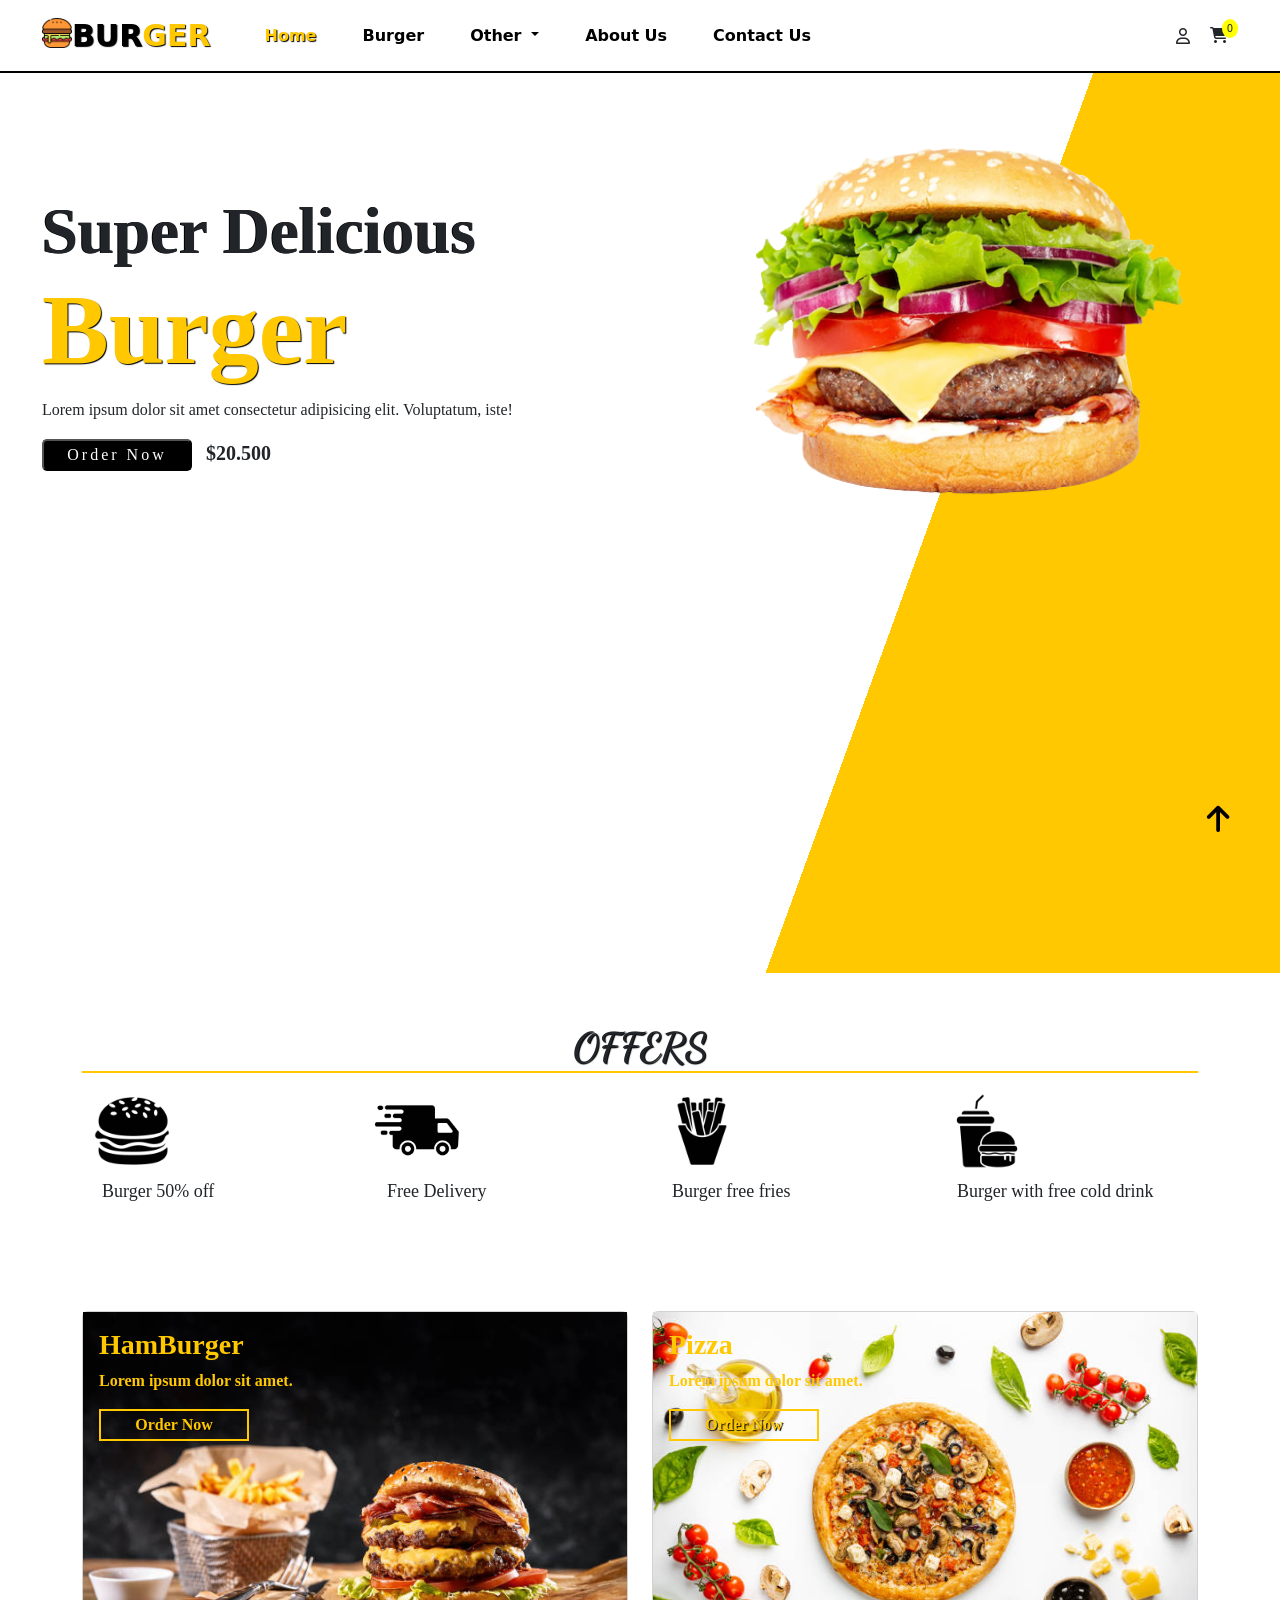
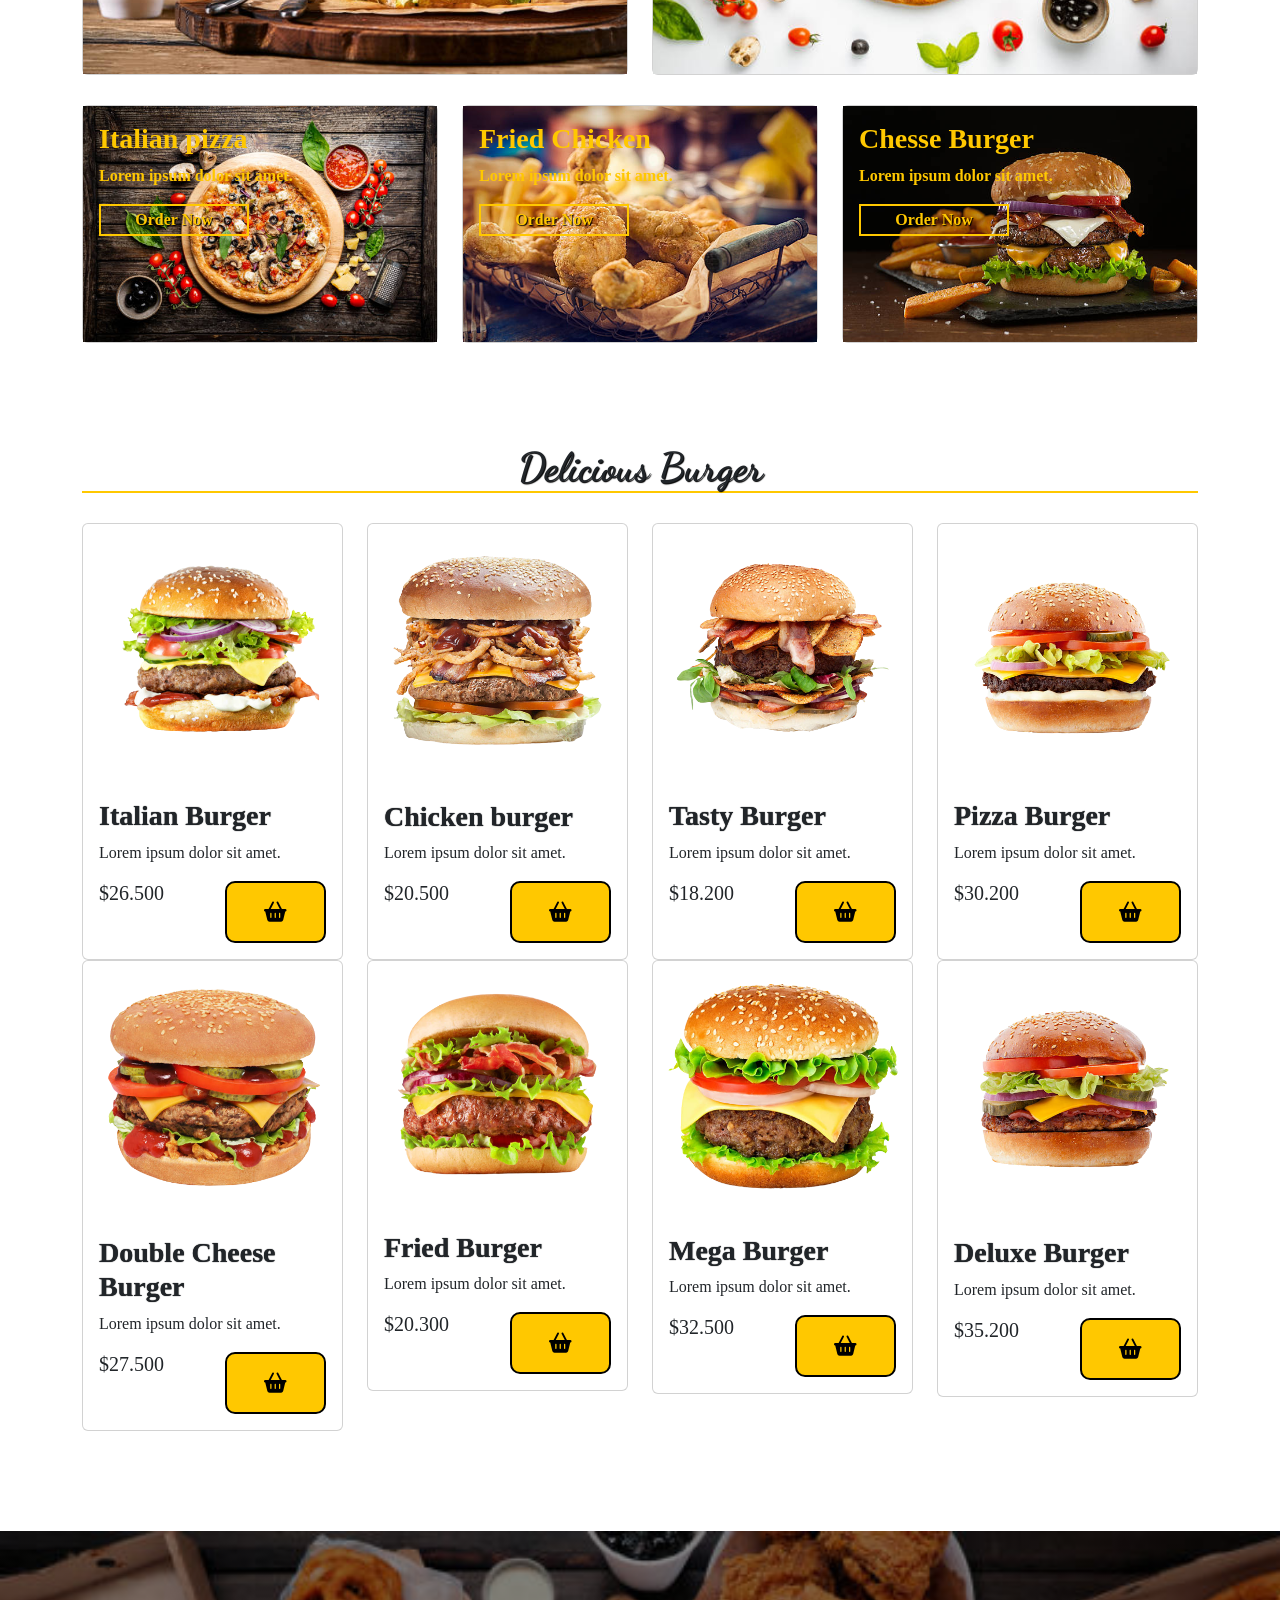
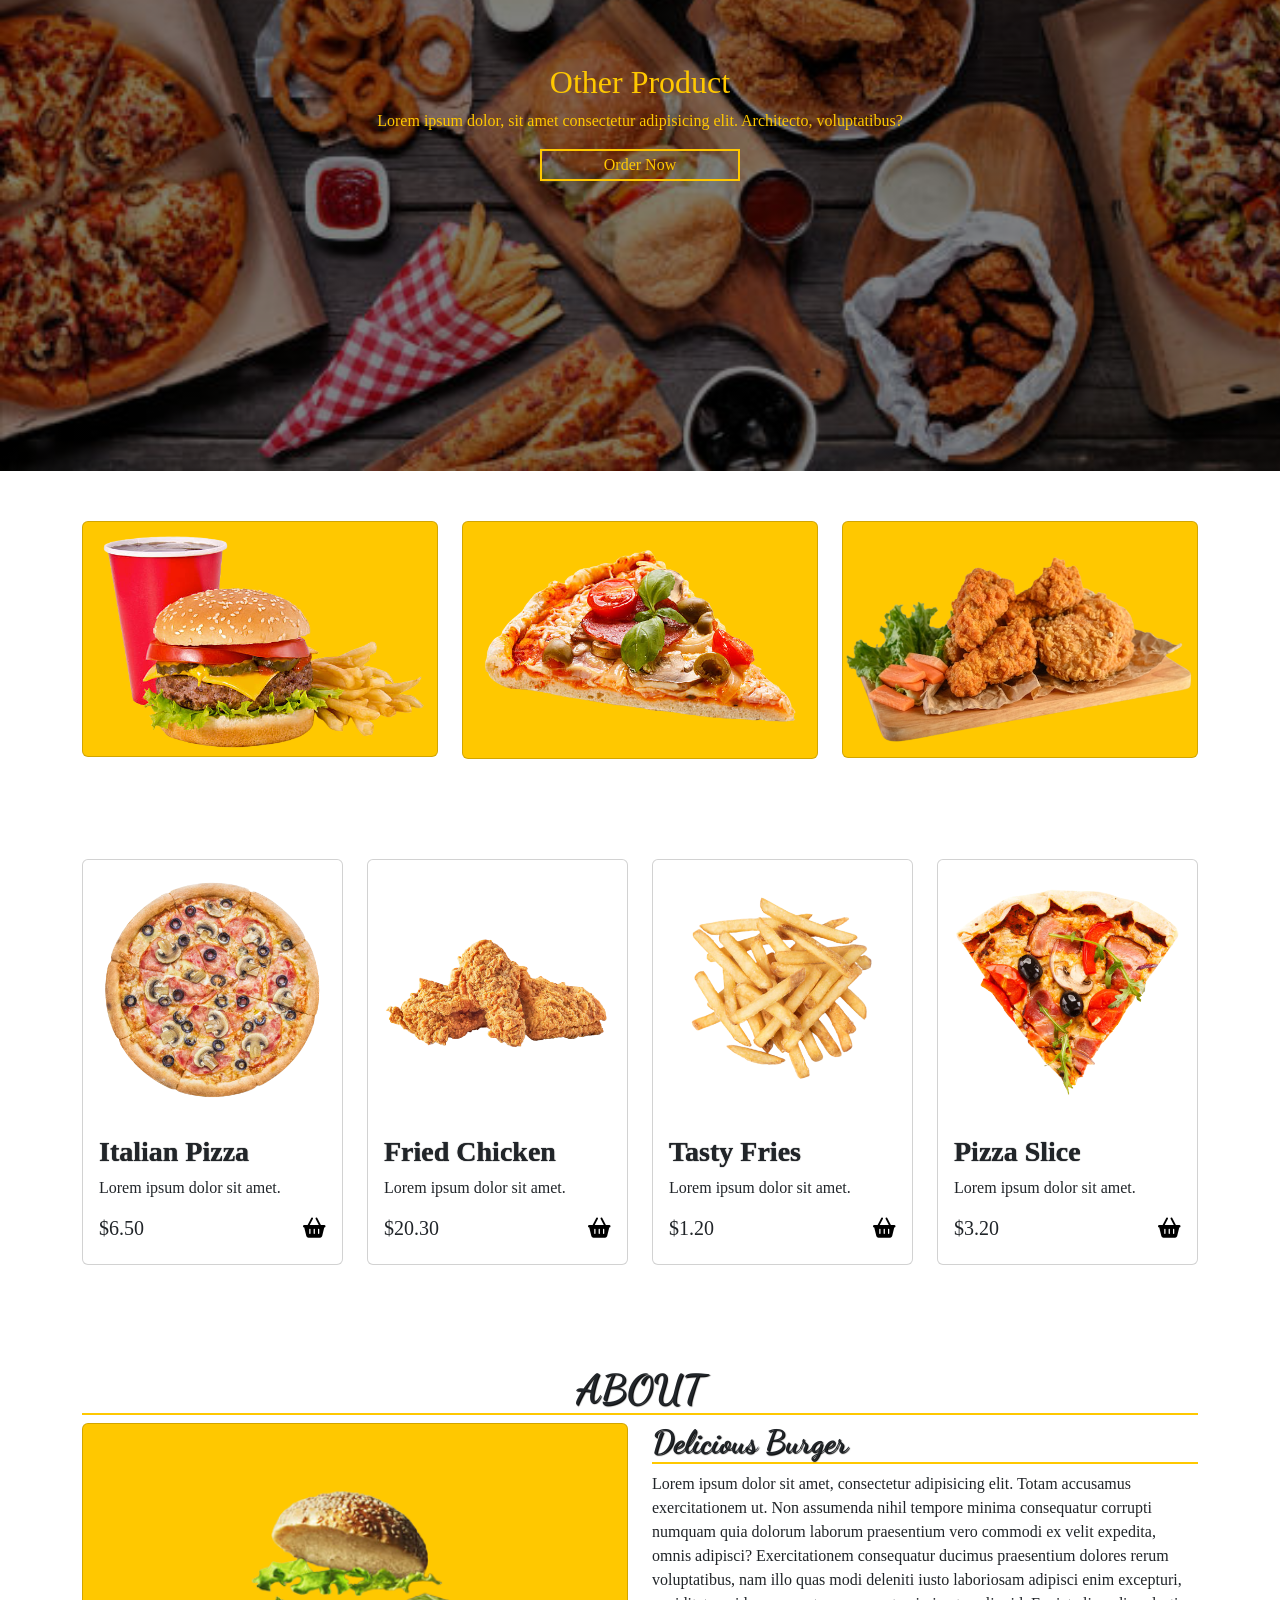
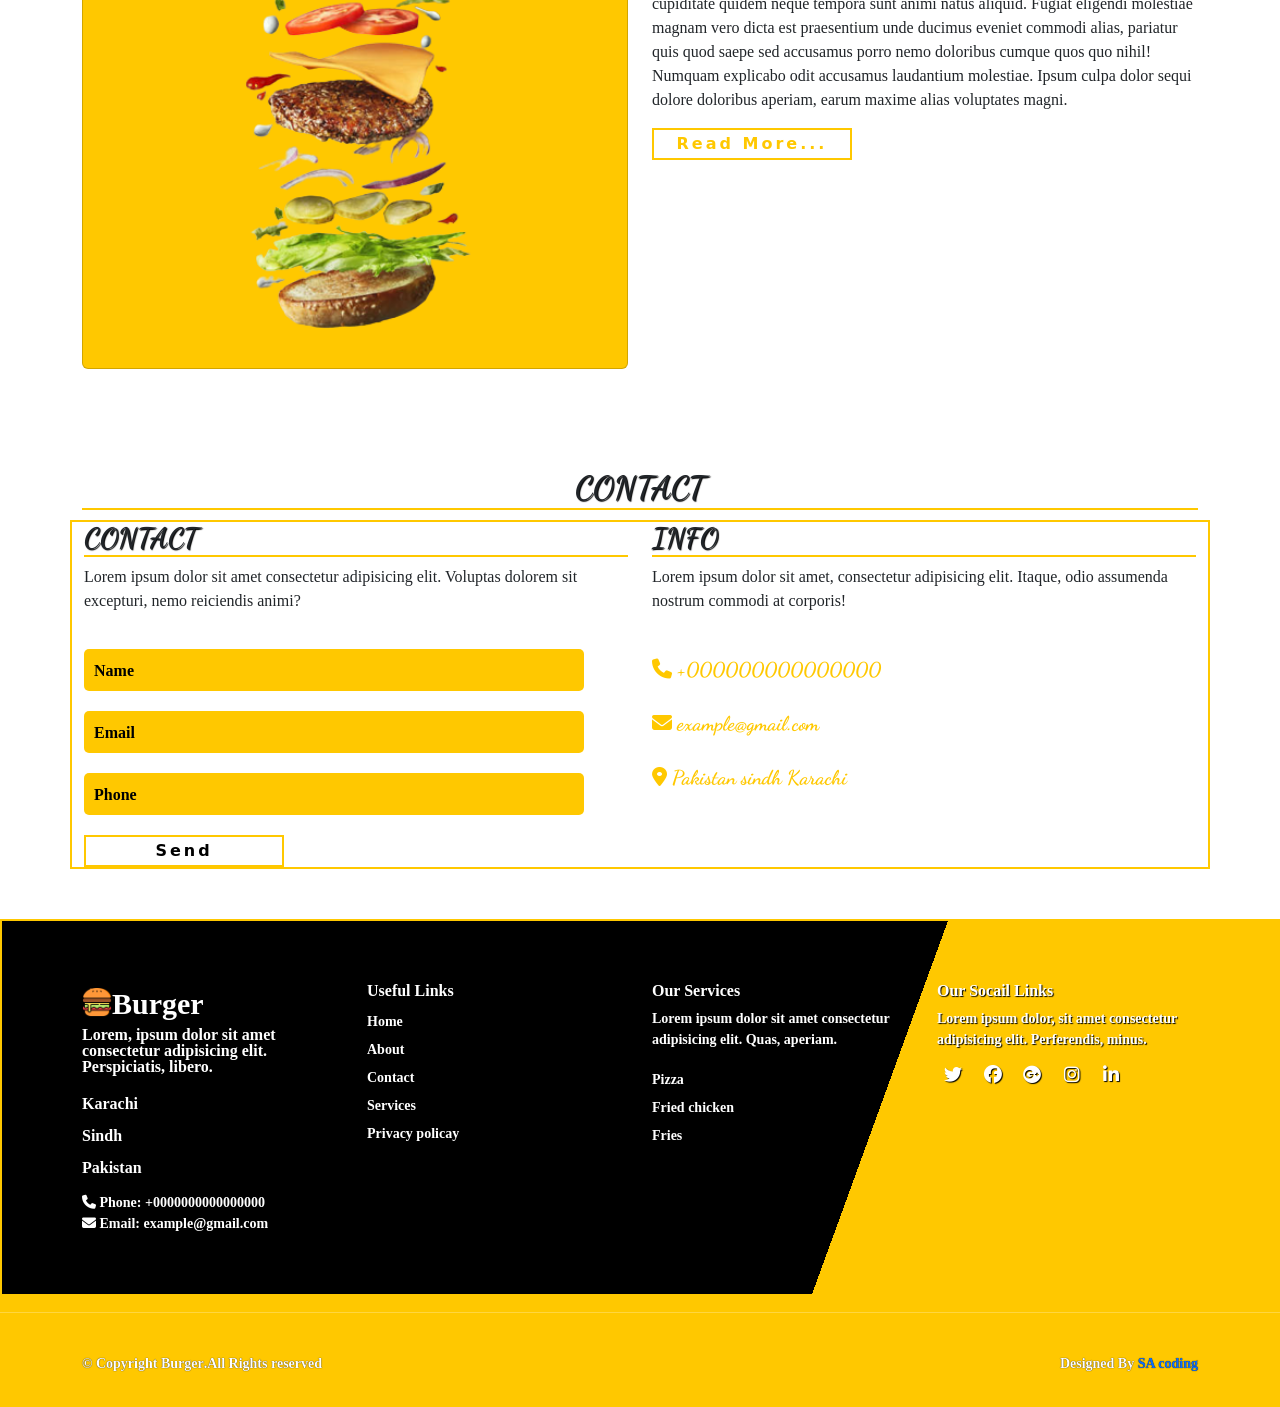
<file: index.html>
<!DOCTYPE html>
<html lang="en">
<head>
  <meta charset="UTF-8">
  <meta http-equiv="X-UA-Compatible" content="IE=edge">
  <meta name="viewport" content="width=device-width, initial-scale=1.0">
  <title>Burger</title>
  <link rel="shortcut icon" type="image" href="./images/logo.png">
  <link rel="stylesheet" href="style.css">
  <link rel="stylesheet" href="https://cdnjs.cloudflare.com/ajax/libs/font-awesome/6.2.0/css/all.min.css">
  <!-- bootstrap links -->
  <link href="https://cdn.jsdelivr.net/npm/bootstrap@5.0.2/dist/css/bootstrap.min.css" rel="stylesheet" integrity="sha384-EVSTQN3/azprG1Anm3QDgpJLIm9Nao0Yz1ztcQTwFspd3yD65VohhpuuCOmLASjC" crossorigin="anonymous">
  <!-- bootstrap links -->
  <!-- fonts links -->
  <link rel="preconnect" href="https://fonts.googleapis.com">
  <link rel="preconnect" href="https://fonts.gstatic.com" crossorigin>
  <link href="https://fonts.googleapis.com/css2?family=Dancing+Script:wght@600&display=swap" rel="stylesheet">
  <!-- fonts links -->
</head>
<body>
  <!-- home section -->
  <nav class="navbar navbar-expand-lg" id="navbar">
    <div class="container-fluid">
      <a class="navbar-brand" href="index.html" id="logo"><img src="./images/logo.png" alt="" width="30px">BUR<span>GER</span></a>
      <button class="navbar-toggler" type="button" data-bs-toggle="collapse" data-bs-target="#navbarSupportedContent" aria-controls="navbarSupportedContent" aria-expanded="false" aria-label="Toggle navigation">
        <span><i class="fa-solid fa-bars"></i></span>
      </button>
      <div class="collapse navbar-collapse" id="navbarSupportedContent">
        <ul class="navbar-nav me-auto mb-2 mb-lg-0">
          <li class="nav-item">
            <a class="nav-link active" aria-current="page" href="#" id="first-child">Home</a>
          </li>
          <li class="nav-item">
            <a class="nav-link" href="index.html#burger">Burger</a>
          </li>
          <li class="nav-item dropdown">
            <a class="nav-link dropdown-toggle" href="#" id="navbarDropdown" role="button" data-bs-toggle="dropdown" aria-expanded="false">
              Other
            </a>
            <ul class="dropdown-menu" aria-labelledby="navbarDropdown" style="background-color: #ffc800;">
              <li><a class="dropdown-item" href="index.html#top-icons">Pizza</a></li>
              <li><a class="dropdown-item" href="index.html#top-icons">Fries</a></li>
              <li><a class="dropdown-item" href="index.html#top-icons">Fried Chicken</a></li>
            </ul>
          </li>
          <li class="nav-item">
            <a class="nav-link" href="index.html#about">About Us</a>
          </li>
          <li class="nav-item">
            <a class="nav-link" href="index.html#contact">Contact Us</a>
          </li>
        </ul>
        
        <form class="d-flex">
          <div class="icons">
            <i class="fa-regular fa-user"></i>
            <div class="carrito">
              <i class="fa-solid fa-cart-shopping"></i>
              <span class="contar-pro">0</span>
            </div>
          </div>
        </form>
      </div>
    </div>
    <table class="table list-cart ocultar">
      <thead>
        <tr>
          <th scope="col">#</th>
          <th scope="col">Imagen</th>
          <th scope="col">Nombre</th>
          <th scope="col">Precio</th>
        </tr>
      </thead>
      <tbody>
        <!-- aqui va la info del producto-->
      </tbody>
      <tfoot>
        <tr>
          <td colspan="4" class="text-center">
            <a href="cart.html" class="btn-cart btn btn-primary">Ver Carrito</a>
          </td>
        </tr>
      </tfoot>
    </table>
  </nav>
  <div id="Home" class="home-section">
    <!-- home content -->
    <section class="home">
      <div class="content">
        <h1>Super Delicious
          <br> <span>Burger</span>
        </h1>
        <p>Lorem ipsum dolor sit amet consectetur adipisicing elit. Voluptatum, iste!</p>
        <div id="btn"><button>Order Now</button> <span>$20.500</span></div>
      </div>
      <div class="img">
        <img src="./images/burger.png" alt="">
      </div>
    </section>
    <!-- home content -->
  </div>
  <!-- home section -->

  <!-- top icons -->
  <div class="container" id="top-icons">
    <h1>OFFERS</h1>
    <div class="row">
      <div class="col-md-3 py-3 py-md-0">
        <i><img src="./images/offer1.png" alt=""></i>
        <h3>Burger 50% off</h3>
      </div>
      <div class="col-md-3 py-3 py-md-0">
        <i><img src="./images/offer2.png" alt=""></i>
        <h3>Free Delivery</h3>
      </div>
      <div class="col-md-3 py-3 py-md-0">
        <i><img src="./images/offer3.png" alt=""></i>
        <h3>Burger free fries</h3>
      </div>
      <div class="col-md-3 py-3 py-md-0">
        <i><img src="./images/offer4.png" alt=""></i>
        <h3>Burger with free cold drink</h3>
      </div>
    </div>
  </div>
  <!-- top icons -->

  <!-- cards -->
  <div class="container" id="cards">
    <div class="row">
      <div class="col-md-6 py-3 py-md-0">
        <div class="card">
          <img src="./images/cards1.png" alt="">
          <div class="card-img-overlay">
            <h3>HamBurger</h3>
            <p>Lorem ipsum dolor sit amet.</p>
            <button id="rn">Order Now</button>
          </div>
        </div>
      </div>
      <div class="col-md-6 py-3 py-md-0">
        <div class="card">
          <img src="./images/cards2.png" alt="">
          <div class="card-img-overlay">
            <h3>Pizza</h3>
            <p>Lorem ipsum dolor sit amet.</p>
            <button id="rn">Order Now</button>
          </div>
        </div>
      </div>
    </div>

    <div class="row" style="margin-top: 30px;">
      <div class="col-md-4 py-3 py-md-0">
        <div class="card">
          <img src="./images/cards3.png" alt="">
          <div class="card-img-overlay">
            <h3>Italian pizza</h3>
            <p>Lorem ipsum dolor sit amet.</p>
            <button id="rn">Order Now</button>
          </div>
        </div>
      </div>
      <div class="col-md-4 py-3 py-md-0">
        <div class="card">
          <img src="./images/cards4.png" alt="">
          <div class="card-img-overlay">
            <h3>Fried Chicken</h3>
            <p>Lorem ipsum dolor sit amet.</p>
            <button id="rn">Order Now</button>
          </div>
        </div>
      </div>
      <div class="col-md-4 py-3 py-md-0">
        <div class="card">
          <img src="./images/cards5.png" alt="">
          <div class="card-img-overlay">
            <h3>Chesse Burger</h3>
            <p>Lorem ipsum dolor sit amet.</p>
            <button id="rn">Order Now</button>
          </div>
        </div>
      </div>
    </div>
  </div>
  <!-- cards -->

  <!-- burger -->
  <div class="container" id="burger">
    <h1>Delicious Burger</h1>
    <div class="row content-pro" style="margin-top: 30px;">
      <!-- aqui van los productos-->
      <div class="col-md-3 py-3 py-md-0">
        <div class="card">
          <img src="./images/b1.png" alt="">
          <div class="card-body">
            <h3>Italian Burger</h3>
            <p>Lorem ipsum dolor sit amet.</p>
            <h5>$26.500 <span class="btn-product"><i class="fa-solid fa-basket-shopping"></i></span></h5>
          </div>
        </div>
      </div>
      <div class="col-md-3 py-3 py-md-0">
        <div class="card">
          <img src="./images/b2.png" alt="">
          <div class="card-body">
            <h3>Chicken burger</h3>
            <p>Lorem ipsum dolor sit amet.</p>
            <h5>$20.500 <span class="btn-product"><i class="fa-solid fa-basket-shopping"></i></span></h5>
          </div>
        </div>
      </div>
      <div class="col-md-3 py-3 py-md-0">
        <div class="card">
          <img src="./images/b3.png" alt="">
          <div class="card-body">
            <h3>Tasty Burger</h3>
            <p>Lorem ipsum dolor sit amet.</p>
            <h5>$18.200 <span class="btn-product"><i class="fa-solid fa-basket-shopping"></i></span></h5>
          </div>
        </div>
      </div>
      <div class="col-md-3 py-3 py-md-0">
        <div class="card">
          <img src="./images/b4.png" alt="">
          <div class="card-body">
            <h3>Pizza Burger</h3>
            <p>Lorem ipsum dolor sit amet.</p>
            <h5>$30.200 <span class="btn-product"><i class="fa-solid fa-basket-shopping"></i></span></h5>
          </div>
        </div>
      </div>
      <div class="col-md-3 py-3 py-md-0">
        <div class="card">
          <img src="./images/b5.png" alt="">
          <div class="card-body">
            <h3>Double Cheese Burger</h3>
            <p>Lorem ipsum dolor sit amet.</p>
            <h5>$27.500 <span class="btn-product"><i class="fa-solid fa-basket-shopping"></i></span></h5>
          </div>
        </div>
      </div>
      <div class="col-md-3 py-3 py-md-0">
        <div class="card">
          <img src="./images/b6.png" alt="">
          <div class="card-body">
            <h3>Fried Burger</h3>
            <p>Lorem ipsum dolor sit amet.</p>
            <h5>$20.300 <span class="btn-product"><i class="fa-solid fa-basket-shopping"></i></span></h5>
          </div>
        </div>
      </div>
      <div class="col-md-3 py-3 py-md-0">
        <div class="card">
          <img src="./images/b7.png" alt="">
          <div class="card-body">
            <h3>Mega Burger</h3>
            <p>Lorem ipsum dolor sit amet.</p>
            <h5>$32.500 <span class="btn-product"><i class="fa-solid fa-basket-shopping"></i></span></h5>
          </div>
        </div>
      </div>
      <div class="col-md-3 py-3 py-md-0">
        <div class="card">
          <img src="./images/b8.png" alt="">
          <div class="card-body">
            <h3>Deluxe Burger</h3>
            <p>Lorem ipsum dolor sit amet.</p>
            <h5>$35.200 <span class="btn-product"><i class="fa-solid fa-basket-shopping"></i></span></h5>
          </div>
        </div>
      </div>
    </div>
  </div>
  <!-- burger -->

  <!-- banner -->
  <div class="banner">
    <h3>Other Product</h3>
    <p>Lorem ipsum dolor, sit amet consectetur adipisicing elit. Architecto, voluptatibus?</p>
    <button id="btnorder">Order Now</button>
  </div>
  <!-- banner -->

  <!-- top cards -->
  <div class="container" id="topcards">
    <div class="row">
      <div class="col-md-4 py-3 py-md-0">
        <div class="card">
          <img src="./images/topcard1.png" alt="">
        </div>
      </div>
      <div class="col-md-4 py-3 py-md-0">
        <div class="card">
          <img src="./images/topcard2.png" alt="">
        </div>
      </div>
      <div class="col-md-4 py-3 py-md-0">
        <div class="card">
          <img src="./images/topcard3.png" alt="">
        </div>
      </div>
    </div>
  </div>
  <!-- top cards -->

  <!-- burger -->
  <div class="container" id="burger">
    <div class="row" style="margin-top: 30px;">
      <div class="col-md-3 py-3 py-md-0">
        <div class="card">
          <img src="./images/p1.png" alt="">
          <div class="card-body">
            <h3>Italian Pizza</h3>
            <p>Lorem ipsum dolor sit amet.</p>
            <h5>$6.50 <span><i class="fa-solid fa-basket-shopping"></i></span></h5>
          </div>
        </div>
      </div>
      <div class="col-md-3 py-3 py-md-0">
        <div class="card">
          <img src="./images/p2.png" alt="">
          <div class="card-body">
            <h3>Fried Chicken</h3>
            <p>Lorem ipsum dolor sit amet.</p>
            <h5>$20.30 <span><i class="fa-solid fa-basket-shopping"></i></span></h5>
          </div>
        </div>
      </div>
      <div class="col-md-3 py-3 py-md-0">
        <div class="card">
          <img src="./images/p3.png" alt="">
          <div class="card-body">
            <h3>Tasty Fries</h3>
            <p>Lorem ipsum dolor sit amet.</p>
            <h5>$1.20 <span><i class="fa-solid fa-basket-shopping"></i></span></h5>
          </div>
        </div>
      </div>
      <div class="col-md-3 py-3 py-md-0">
        <div class="card">
          <img src="./images/p4.png" alt="">
          <div class="card-body">
            <h3>Pizza Slice</h3>
            <p>Lorem ipsum dolor sit amet.</p>
            <h5>$3.20 <span><i class="fa-solid fa-basket-shopping"></i></span></h5>
          </div>
        </div>
      </div>
    </div>
  </div>
  <!-- burger -->

  <!-- about -->
  <div class="container" id="about">
    <h1>ABOUT</h1>
    <div class="row">
     <div class="col-md-6 py-3 py-md-0">
      <div class="card">
        <img src="./images/about.png" alt="">
      </div>
     </div>
     <div class="col-md-6 py-3 py-md-0">
      <h2>Delicious Burger</h2>
      <p>Lorem ipsum dolor sit amet, consectetur adipisicing elit. Totam accusamus exercitationem ut. Non assumenda nihil tempore minima consequatur corrupti numquam quia dolorum laborum praesentium vero commodi ex velit expedita, omnis adipisci? Exercitationem consequatur ducimus praesentium dolores rerum voluptatibus, nam illo quas modi deleniti iusto laboriosam adipisci enim excepturi, cupiditate quidem neque tempora sunt animi natus aliquid. Fugiat eligendi molestiae magnam vero dicta est praesentium unde ducimus eveniet commodi alias, pariatur quis quod saepe sed accusamus porro nemo doloribus cumque quos quo nihil! Numquam explicabo odit accusamus laudantium molestiae. Ipsum culpa dolor sequi dolore doloribus aperiam, earum maxime alias voluptates magni.</p>
      <div id="readmorebtn"><button>Read More...</button></div>
     </div>
    </div>
  </div>
  <!-- about -->

  <!-- contact -->
  <div class="container">
    <h2 id="h2">CONTACT</h2>
  </div>
    <div class="container" id="contact">
    <div class="row">
      <div class="col-md-6 py-3 py-md-0">
         <h3>CONTACT</h3>
         <p>Lorem ipsum dolor sit amet consectetur adipisicing elit. Voluptas dolorem sit excepturi, nemo reiciendis animi?</p>
         <input type="text" placeholder="Name"><br>
         <input type="email" placeholder="Email"><br>
         <input type="number" placeholder="Phone"><br>
         <button id="btnmessage">Send</button>
      </div>
      <div class="col-md-6 py-3 py-md-0">
        <h3>INFO</h3>
        <p>Lorem ipsum dolor sit amet, consectetur adipisicing elit. Itaque, odio assumenda nostrum commodi at corporis!</p>
        <i class="fas fa-phone"> <span>+000000000000000</span></i><br>
        <i class="fa-solid fa-envelope"> <span>example@gmail.com</span></i><br>
        <i class="fa-solid fa-location-dot"> <span>Pakistan sindh Karachi</span></i><br>
      </div>
    </div>
  </div>
  <!-- contact -->

  <!-- footer -->
  <footer id="footer" style="margin-top: 50px;">
    <div class="footer-top">
      <div class="container">
        <div class="row">
          <div class="col-lg-3 col-md-6 footer-contact">
            <a class="navbar-brand" href="#" id="logo2"><img src="./images/logo.png" alt="" width="30px">Burger</a>
            <p>Lorem, ipsum dolor sit amet consectetur adipisicing elit. Perspiciatis, libero.</p><br>
            <p>
              Karachi <br><br>
              Sindh <br><br>
              Pakistan <br><br>
            </p>
            <strong><i class="fa-solid fa-phone"></i> Phone: <strong>+0000000000000000</strong></strong><br>
            <strong><i class="fa-solid fa-envelope"></i> Email: <strong>example@gmail.com</strong></strong>
          </div>
          <div class="col-lg-3 col-md-6 footer-links">
            <h4>Useful Links</h4>
            <ul>
              <li><a href="#">Home</a></li>
              <li><a href="#">About</a></li>
              <li><a href="#">Contact</a></li>
              <li><a href="#">Services</a></li>
              <li><a href="#">Privacy policay</a></li>
            </ul>
          </div>
          
          <div class="col-lg-3 col-md-6 footer-links">
            <h4>Our Services</h4>
            <p>Lorem ipsum dolor sit amet consectetur adipisicing elit. Quas, aperiam.</p>
            <ul>
              <li><a href="#">Pizza</a></li>
              <li><a href="#">Fried chicken</a></li>
              <li><a href="#">Fries</a></li>
            </ul>
          </div>
          
          <div class="col-lg-3 col-md-6 footer-links">
            <h4>Our Socail Links</h4>
            <p>Lorem ipsum dolor, sit amet consectetur adipisicing elit. Perferendis, minus.</p>
            <div class="socail-links mt-3">
              <a href="#"><i class="fa-brands fa-twitter"></i></a>
              <a href="#"><i class="fa-brands fa-facebook"></i></a>
              <a href="#"><i class="fa-brands fa-google-plus"></i></a>
              <a href="#"><i class="fa-brands fa-instagram"></i></a>
              <a href="#"><i class="fa-brands fa-linkedin-in"></i></a>
            </div>
          </div>

        </div>
      </div>
    </div>
  
  <hr>
  <div class="container py-4">
    <div class="copyright">
      &copy; Copyright <strong>Burger</strong>.All Rights reserved
    </div>
    <div class="credits">
      Designed By <a href="#">SA coding</a>
    </div>
  </div>
</footer>
  <!-- footer -->

  <a href="#" class="arrow"><i class="fa-solid fa-arrow-up"></i></a>

  <script src="https://cdn.jsdelivr.net/npm/bootstrap@5.0.2/dist/js/bootstrap.bundle.min.js" integrity="sha384-MrcW6ZMFYlzcLA8Nl+NtUVF0sA7MsXsP1UyJoMp4YLEuNSfAP+JcXn/tWtIaxVXM" crossorigin="anonymous"></script>
  
  <!--archivo de carrito-->
  <script src="js/carrito.js"></script>
</body>
</html>
</file>
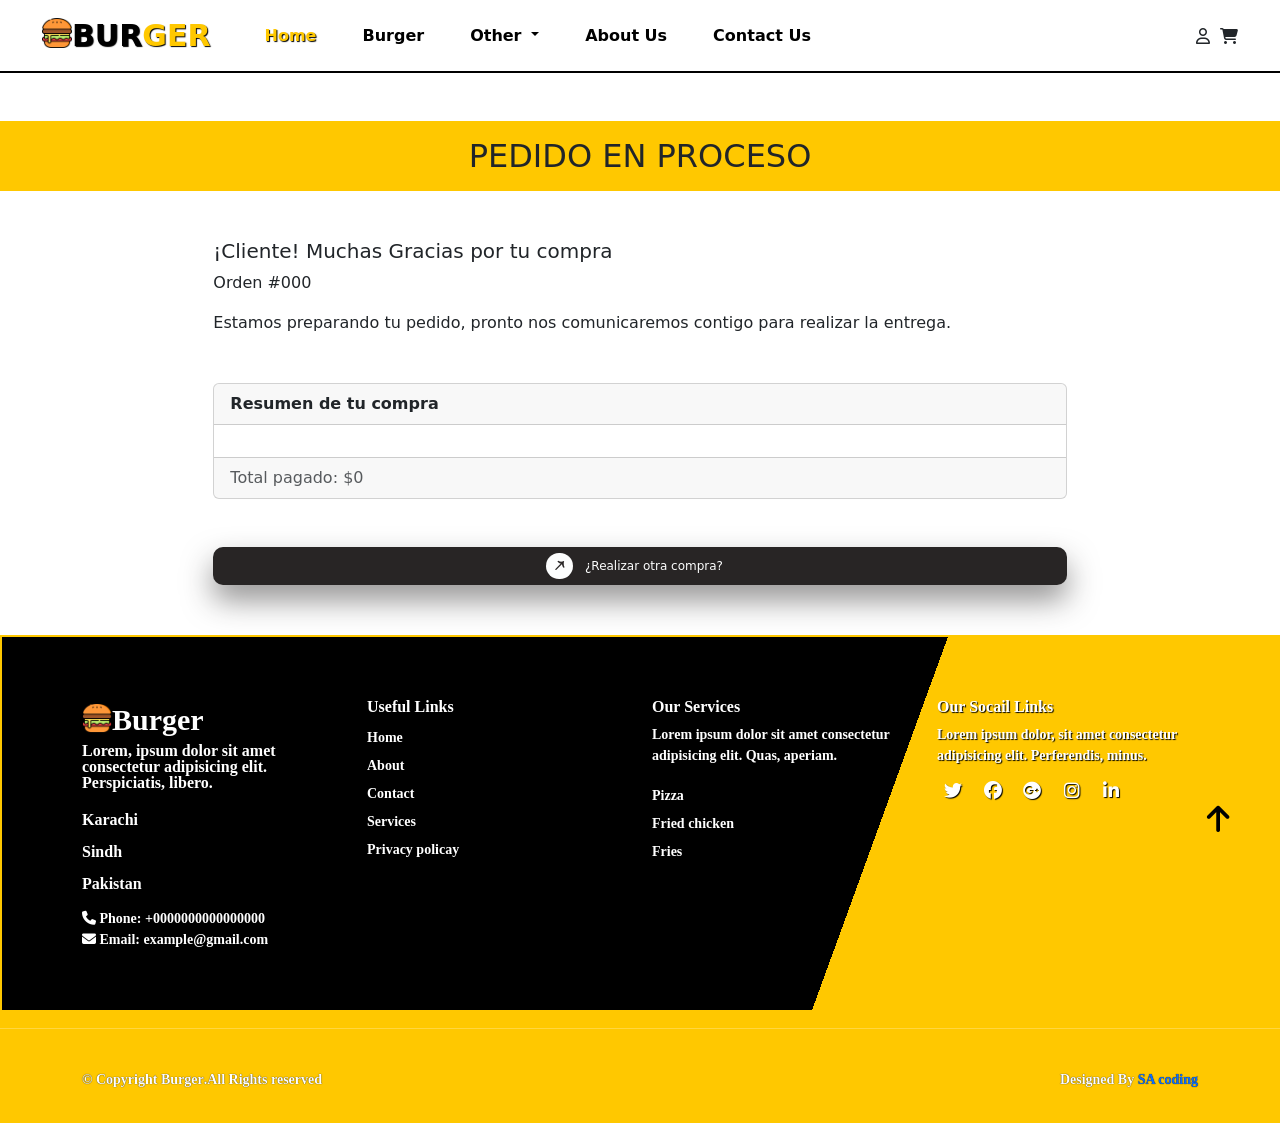
<file: thankyou.html>
<!DOCTYPE html>
<html lang="en">
<head>
  <meta charset="UTF-8">
  <meta http-equiv="X-UA-Compatible" content="IE=edge">
  <meta name="viewport" content="width=device-width, initial-scale=1.0">
  <title>Burger</title>
  <link rel="shortcut icon" type="image" href="./images/logo.png">
  <link rel="stylesheet" href="style.css">
  <link rel="stylesheet" href="https://cdnjs.cloudflare.com/ajax/libs/font-awesome/6.2.0/css/all.min.css">
  <!-- bootstrap links -->
  <link href="https://cdn.jsdelivr.net/npm/bootstrap@5.0.2/dist/css/bootstrap.min.css" rel="stylesheet" integrity="sha384-EVSTQN3/azprG1Anm3QDgpJLIm9Nao0Yz1ztcQTwFspd3yD65VohhpuuCOmLASjC" crossorigin="anonymous">
  <!-- bootstrap links -->
  <!-- fonts links -->
  <link rel="preconnect" href="https://fonts.googleapis.com">
  <link rel="preconnect" href="https://fonts.gstatic.com" crossorigin>
  <link href="https://fonts.googleapis.com/css2?family=Dancing+Script:wght@600&display=swap" rel="stylesheet">
  <!-- fonts links -->
</head>
<body>
  <!-- nav section -->
  <nav class="navbar navbar-expand-lg" id="navbar">
    <div class="container-fluid">
      <a class="navbar-brand" href="index.html" id="logo"><img src="./images/logo.png" alt="" width="30px">BUR<span>GER</span></a>
      <button class="navbar-toggler" type="button" data-bs-toggle="collapse" data-bs-target="#navbarSupportedContent" aria-controls="navbarSupportedContent" aria-expanded="false" aria-label="Toggle navigation">
        <span><i class="fa-solid fa-bars"></i></span>
      </button>
      <div class="collapse navbar-collapse" id="navbarSupportedContent">
        <ul class="navbar-nav me-auto mb-2 mb-lg-0">
          <li class="nav-item">
            <a class="nav-link active" aria-current="page" href="#" id="first-child">Home</a>
          </li>
          <li class="nav-item">
            <a class="nav-link" href="index.html#burger">Burger</a>
          </li>
          <li class="nav-item dropdown">
            <a class="nav-link dropdown-toggle" href="#" id="navbarDropdown" role="button" data-bs-toggle="dropdown" aria-expanded="false">
              Other
            </a>
            <ul class="dropdown-menu" aria-labelledby="navbarDropdown" style="background-color: #ffc800;">
              <li><a class="dropdown-item" href="index.html#top-icons">Pizza</a></li>
              <li><a class="dropdown-item" href="index.html#top-icons">Fries</a></li>
              <li><a class="dropdown-item" href="index.html#top-icons">Fried Chicken</a></li>
            </ul>
          </li>
          <li class="nav-item">
            <a class="nav-link" href="index.html#about">About Us</a>
          </li>
          <li class="nav-item">
            <a class="nav-link" href="index.html#contact">Contact Us</a>
          </li>
        </ul>
        
        <form class="d-flex">
          <div class="icons">
            <i class="fa-regular fa-user"></i>
            <i class="fa-solid fa-cart-shopping"></i>
          </div>
        </form>
      </div>
    </div>
  </nav>
    <!-- nav section -->
     <!-- cart section -->
     <h2 class="page-title text-center my-5 py-3" style="background-color: #ffc800;">PEDIDO EN PROCESO</h2>
     <div class="page-content">
        <div class="resumen-compra col-xxl-8 col-lg-8 col-md-8 col-sm-10 offset-xxl-2 offset-lg-2 offset-md-2 offset-sm-1">
            <h5 class="mb-16"><span id="cliente-nombre">¡Cliente!</span> Muchas Gracias por tu compra</h5>
            <p id="orden-numero">Orden #000</p>
            <p class="mb-32">Estamos preparando tu pedido, pronto nos comunicaremos contigo para realizar la entrega.</p>
            <div class="card my-5">
              <div class="card-header fw-bold">Resumen de tu compra</div>
              <div class="card-body">
                <div id="thankyou-detalles">
                  <!-- Detalles inyectados por JS -->
                </div>
              </div>
              <div class="card-footer text-muted" id="thankyou-total">
                Total pagado: $0
              </div>
            </div>
            <button type="button" class="btn-gracias cus-btn dark w-100 mb-32" id="btn-otra-compra">
                <span class="icon-wrapper">
                    <svg class="icon-svg icon-svg-copy" xmlns="http://www.w3.org/2000/svg" width="20" height="20" viewBox="0 0 20 20" fill="none">
                        <path d="M16.2522 11.9789C14.4658 10.1925 13.7513 6.14339 15.6567 4.23792M15.6567 4.23792C14.565 5.3296 11.4885 7.21521 7.91576 3.64246M15.6567 4.23792L4.34301 15.5516" stroke="#FCFDFD" stroke-width="2" stroke-linecap="round" stroke-linejoin="round"></path>
                    </svg>
                </span>
              ¿Realizar otra compra?
            </button>
        </div>
     </div>
     <!-- cart section -->
   <!-- footer -->
    <footer id="footer" style="margin-top: 50px;">
     <div class="footer-top">
       <div class="container">
         <div class="row">
           <div class="col-lg-3 col-md-6 footer-contact">
             <a class="navbar-brand" href="#" id="logo2"><img src="./images/logo.png" alt="" width="30px">Burger</a>
             <p>Lorem, ipsum dolor sit amet consectetur adipisicing elit. Perspiciatis, libero.</p><br>
             <p>
               Karachi <br><br>
               Sindh <br><br>
               Pakistan <br><br>
             </p>
             <strong><i class="fa-solid fa-phone"></i> Phone: <strong>+0000000000000000</strong></strong><br>
             <strong><i class="fa-solid fa-envelope"></i> Email: <strong>example@gmail.com</strong></strong>
           </div>
           <div class="col-lg-3 col-md-6 footer-links">
             <h4>Useful Links</h4>
             <ul>
               <li><a href="#">Home</a></li>
               <li><a href="#">About</a></li>
               <li><a href="#">Contact</a></li>
               <li><a href="#">Services</a></li>
               <li><a href="#">Privacy policay</a></li>
             </ul>
           </div>
           
           <div class="col-lg-3 col-md-6 footer-links">
             <h4>Our Services</h4>
             <p>Lorem ipsum dolor sit amet consectetur adipisicing elit. Quas, aperiam.</p>
             <ul>
               <li><a href="#">Pizza</a></li>
               <li><a href="#">Fried chicken</a></li>
               <li><a href="#">Fries</a></li>
             </ul>
           </div>
           
           <div class="col-lg-3 col-md-6 footer-links">
             <h4>Our Socail Links</h4>
             <p>Lorem ipsum dolor, sit amet consectetur adipisicing elit. Perferendis, minus.</p>
             <div class="socail-links mt-3">
               <a href="#"><i class="fa-brands fa-twitter"></i></a>
               <a href="#"><i class="fa-brands fa-facebook"></i></a>
               <a href="#"><i class="fa-brands fa-google-plus"></i></a>
               <a href="#"><i class="fa-brands fa-instagram"></i></a>
               <a href="#"><i class="fa-brands fa-linkedin-in"></i></a>
             </div>
           </div>
 
         </div>
       </div>
     </div>
   
   <hr>
   <div class="container py-4">
     <div class="copyright">
       &copy; Copyright <strong>Burger</strong>.All Rights reserved
     </div>
     <div class="credits">
       Designed By <a href="#">SA coding</a>
     </div>
   </div>
    </footer>
 
   <!-- footer -->
   <a href="#" class="arrow"><i class="fa-solid fa-arrow-up"></i></a>

   <script src="https://cdn.jsdelivr.net/npm/bootstrap@5.0.2/dist/js/bootstrap.bundle.min.js" integrity="sha384-MrcW6ZMFYlzcLA8Nl+NtUVF0sA7MsXsP1UyJoMp4YLEuNSfAP+JcXn/tWtIaxVXM" crossorigin="anonymous"></script>
    <script src="js/thankyou.js"></script>
  </body>
</html>
</file>
<file: style.css>
*{
    margin: 0;
    padding: 0;
    box-sizing: border-box;
}
.home-section{
    width: 100%;
    height: 100vh;
    background: linear-gradient(110deg, white 68%, #ffc800 32%);
}
/* navbar */
#navbar{
    position: sticky;
    top: 0;
    background-color: #fff;
    z-index: 99;
    border-bottom: 2px solid black;
}
#logo{
    font-size: 30px;
    margin-left: 30px;
    color: black;
    font-weight: bold;
    text-shadow: 1px 1px 1px black;
}
#logo img{
    margin-bottom: 10px;
}
#logo span{
    color: #ffc800;
}
.nav-item{
    margin-left: 30px;
}
.nav-item .nav-link{
    color: black;
    font-weight: bold;
    transition: 0.5s ease;
}
#first-child{
    color: #ffc800;
    text-shadow: 1px 1px 1px black;
}
.nav-item .nav-link:hover{
    color: #ffc800;
    text-shadow: 1px 1px 1px black;
}
.icons{
    margin-right: 30px;
}
.icons i{
    margin-left: 10px;
    cursor: pointer;
}
@media screen and (max-width:982px){
    .icons{
        margin-left: 25px;
    }
}
/* navbar */
/* home content */
.home{
    display: flex;
    align-items: center;
    justify-content: center;
    flex-wrap: wrap;
    position: relative;
    z-index: 0;
    font-family: 'Roboto Slab', serif;
}
.home .img{
    flex: 1 1 300px;
}
.home .img img{
    width: 92%;
    animation: c 5s linear infinite;
}
@keyframes c{
    0%, 100%{
        transform: translateY(0px);
    }
    50%{
        transform: translateY(30px);
    }
}
.home .content{
    flex: 1 1 400px;
    margin-top: 30px;
}
.content h1{
    margin-left: 42px;
    font-size: 65px;
    font-weight: bold;
    text-shadow: -1px 0px 0px black;
}
.content h1 span{
    color: #ffc800;
    text-shadow: 1px 1px 1px black;
    font-size: 100px;
    font-weight: bold;
}
.content p{
    margin-left: 42px;
}
#btn{
    margin-left: 42px;
}
#btn button{
    width: 150px;
    height: 32px;
    letter-spacing: 3px;
    background-color: black;
    color: white;
    border-radius: 5px;
    transition: 0.5s ease;
    cursor: pointer;
}
#btn button:hover{
    background-color: #ffc800;
    color: black;
    border: none;
}
#btn span{
    margin-left: 10px;
    font-size: 20px;
    font-weight: bold;
}
@media screen and (max-width:1200px){
    .home-section{
        height: 90vh;
    }
}
@media screen and (max-width:799px){
    .home-section{
        height: 140vh;
    }
}
@media screen and (max-width:550px){
    .home-section{
        height: 110vh;
    }
}
@media screen and (max-width:420px){
    .content h1 span{
        font-size: 80px;
    }
}
@media screen and (max-width:320px){
    .content h1{
        font-size: 50px;
    }
    .content h1 span{
        font-size: 60px;
    }
}
/* home content */
/* top icons */
#top-icons{
    margin-top: 50px;
}
#top-icons h1{
    text-align: center;
    font-weight: bold;
    font-family: 'Dancing Script', cursive;
    border-bottom: 2px solid #ffc800;
    text-shadow: 1px 1px 1px black;
}
#top-icons i img{
    width: 100px;
}
#top-icons h3{
    font-size: 18px;
    font-family: 'Roboto Slab', serif;
    margin-left: 20px;
}
/* top icons */

/* cards */
#cards{
    margin-top: 100px;
    font-family: 'Roboto Slab', serif;
}
#cards .card h3{
    color: #ffc800;
    font-weight: bold;
}
#cards .card p{
    color: #ffc800;
    font-weight: bold;
}
#rn{
    width: 150px;
    height: 32px;
    border: none;
    background: transparent;
    color: #ffc800;
    border: 2px solid #ffc800;
    font-weight: bold;
    text-shadow: 1px 1px 1px black;
    transition: 0.5s ease;
    cursor: pointer;
}
#rn:hover{
    background-color: #ffc800;
    color: white;
}
/* cards */

/* burger */
#burger{
    margin-top: 100px;
    font-family: 'Roboto Slab', serif;
}
#burger h1{
    text-align: center;
    font-weight: bold;
    font-family: 'Dancing Script', cursive;
    border-bottom: 2px solid #ffc800;
    text-shadow: 1px 1px 1px black;
}
#burger .card{
    transition: 0.5s ease;
    cursor: pointer;
}
#burger .card:hover{
    background-color: #ffc800;
}
#burger .card h3{
    font-weight: bold;
    text-shadow: 0px 0px 1px black;
}
#burger .card h5 span{
    color: black;
    float: right;
}
/* burger */

/* banner */
.banner{
    margin-top: 100px;
    width: 100%;
    height: 60vh;
    background-image:linear-gradient(rgba(0,0,0,0.5),rgba(0,0,0,0.5)), url(./images/banner.png);
    background-size: cover;
    text-align: center;
    font-family: 'Roboto Slab', serif;
}
.banner h3{
    padding-top: 132px;
    color: #ffc800;
    font-size: 32px;
}
.banner p{
    color: #ffc800;
}
#btnorder{
    width: 200px;
    height: 32px;
    background: transparent;
    color: #ffc800;
    border: 2px solid #ffc800;
    transition: 0.5s ease;
}
#btnorder:hover{
    background-color: #ffc800;
    color: white;
    text-shadow: 1px 1px 1px black;
}
/* banner */

/* top cards */
#topcards{
    margin-top: 50px;
}
#topcards .card{
    background-color: #ffc800;
    transition: 0.5s ease;
    cursor: pointer;
}
#topcards .card:hover{
    transform: translateY(-10px);
}
/* top cards */

/* about */
#about{
    margin-top: 100px;
}
#about h1{
    text-align: center;
    font-weight: bold;
    font-family: 'Dancing Script', cursive;
    border-bottom: 2px solid #ffc800;
    text-shadow: 1px 1px 1px black;
}
#about h2{
    font-weight: bold;
    font-family: 'Dancing Script', cursive;
    border-bottom: 2px solid #ffc800;
    text-shadow: 1px 1px 1px black;
}
#about p{
    font-family: 'Roboto Slab', serif;
}
#readmorebtn button{
    width: 200px;
    height: 32px;
    background: transparent;
    border: 2px solid #ffc800;
    color: #ffc800;
    font-weight: bold;
    letter-spacing: 3px;
    transition: 0.5s ease;
}
#about .card{
    background-color: #ffc800;
}
#readmorebtn button:hover{
    background-color: #ffc800;
    color: white;
}
/* about */

/* contact */
#contact{
    margin-top: 10px;
    border: 2px solid #ffc800;
}
#h2{
    margin-top: 100px;
    text-align: center;
    font-weight: bold;
    font-family: 'Dancing Script', cursive;
    border-bottom: 2px solid #ffc800;
    text-shadow: 1px 1px 1px black;
}
#contact h3{
    font-weight: bold;
    font-family: 'Dancing Script', cursive;
    border-bottom: 2px solid #ffc800;
    text-shadow: 1px 1px 1px black;
}
#contact p{
    font-family: 'Roboto Slab', serif;
}
#contact input{
    width: 500px;
    height: 42px;
    margin-top: 20px;
    background-color: #ffc800;
    border: none;
    border-radius: 5px;
}
#contact ::placeholder{
    color: black;
    font-family: 'Roboto Slab', serif;
    padding-left: 10px;
    font-weight: bold;
}
#btnmessage{
    margin-top: 20px;
    width: 200px;
    height: 32px;
    background: transparent;
    border: 2px solid #ffc800;
    letter-spacing: 3px;
    font-weight: bold;
    transition: 0.5s ease;
}
#btnmessage:hover{
    background-color: #ffc800;
    color: white;
}
#contact i{
    color: #ffc800;
    font-size: 20px;
    margin-top: 30px;
}
#contact i span{
    font-family: 'Dancing Script', cursive;
}
@media screen and (max-width:1200px){
    #contact input{
        width: 350px;
    }
}
@media screen and (max-width:385px){
    #contact input{
        width: 250px;
    }
}
/* contact */

/* footer */
#footer{
    padding: 0 0 30px 0;
    font-family: 'Roboto Slab', serif;
    color: white;
    font-size: 14px;
    background: #ffc800;
    font-weight: bold;
    text-shadow: 0px 0px 1px black;
}
#footer .footer-top{
    padding: 60px 030px;
    border: 2px solid #ffc800;
    font-weight: bold;
    text-shadow: 1px 1px 1px black;
    background: linear-gradient(110deg, black 67%, #ffc800 32%);
    color: white;
}
#logo2{
    font-size: 30px;
    color: white;
    font-weight: bold;
    text-shadow: 1px 1px 1px black;
}
#logo2 img{
    margin-bottom: 10px;
}
#footer .footer-top .footer-contact h4{
    font-size: 22px;
    margin: 0 0 300px 0;
    padding: 2px 0 2px 0;
    line-height: 1;
    font-weight: 700;
}
#footer .footer-top .footer-contact p{
    font-size: 16px;
    margin: 0;
    color: white;
    line-height: 1;
    font-weight: 700;
}
#footer .footer-top h4{
    font-size: 16px;
    font-weight: bold;
    position: relative;
    padding-bottom: 700;
}
#footer .footer-top .footer-links{
    margin-bottom: 30px;
}
#footer .footer-top .footer-links ul{
    list-style: none;
    padding: 0;
    margin: 0;
}
#footer .footer-top .footer-links ul li{
    padding-right: 10px 0;
    display: flex;
    align-items: center;
}
#footer .footer-top .footer-links ul li a{
    text-decoration: none;
    color: white;
    line-height: 2;
    transition: 0.5s ease;
}
#footer .footer-top .footer-links ul li a:hover{
    color: #ffc800;
}
#footer .footer-top .socail-links a{
    font-size: 18px;
    display: inline-block;
    color: white;
    line-height: 1;
    padding-right: 4px;
    text-align: center;
    width: 36px;
    height: 36px;
    transition: 0.5s ease;
    cursor: pointer;
}
#footer .footer-top .socail-links a:hover{
    color: black;
}
#footer .copyright{
    text-align: center;
    float: left;
}
#footer .credits{
    float: right;
    text-align: center;
}
/* footer */

.arrow{
    position: fixed;
    height: 50px;
    bottom: 50px;
    right: 50px;
    text-decoration: none;
    align-items: center;
    line-height: 50px;
}
.arrow i{
    color: black;
    font-size: 30px;
}
/*cart page*/
.page-content {
    margin: 20px 0;
}
.cart-table tbody tr td.product-block {
    padding-left: 24px;
    display: flex;
    gap: 24px;
    align-items: center;
}
.cart-table tbody tr td {
    vertical-align: middle;
    padding: 24px 0;
}
.cart-table tbody tr td.product-block .remove-from-cart-btn {
    width: 40px;
    height: 40px;
    display: grid;
    align-content: center;
    text-align: center;
    background: #F0F0F0;
    border-radius: 5px;
}
.cart-table tbody tr td.product-block .remove-from-cart-btn i {
    font-size: 20px;
}
.cart-table tbody tr td.product-block img {
    box-shadow: 0px 4px 8px 0px rgba(0, 0, 0, 0.12);
    width: 100px;
}
.cart-item-card {
    padding: 1.667vw 1.25vw;
    border-radius: 30px;
    background: url(../media/vector/doots-card.png);
    background-position: top center;
    background-repeat: no-repeat;
    background-size: cover;
    border: 1px solid #F0F0F0;
    box-shadow: 0px 0px 0px 0px rgba(0, 0, 0, 0.04), 6px 3px 14px 0px rgba(0, 0, 0, 0.04), 23px 12px 26px 0px rgba(0, 0, 0, 0.03), 53px 27px 35px 0px rgba(0, 0, 0, 0.02), 94px 48px 42px 0px rgba(0, 0, 0, 0.01);
    width: 100%;
    position: relative;
}
.cart-item-card .remove-from-cart-btn {
    position: absolute;
    top: 16px;
    right: 16px;
    z-index: 50;
}
.cart-item-card .remove-from-cart-btn i {
    color: #282525;
    font-size: 20px;
}
.cus-btn.primary {
    box-shadow: 0px 5px 20px 0px rgba(255, 92, 0, 0.5);
    background: linear-gradient(99deg, #ffc800 -4.71%, #ffc800 93.14%);
    color: #FCFDFD;
    transition: all 0.5s ease-in;
}
.cus-btn {
    border-radius: 10px;
    box-shadow: 0px 15px 30px 0px rgba(40, 37, 37, 0.5);
    padding: 0.417vw 1.25vw 0.417vw 0.417vw;
    transition: all 0.5s ease-in;
    font-size: 0.938vw;
    font-weight: 500;
    line-height: 120%;
    display: flex;
    justify-content: center;
    align-items: center;
    gap: 12px;
    border: none;
    white-space: nowrap;
    overflow: hidden;
    text-overflow: ellipsis;
    transition: all 0.5s ease-in;
    width: fit-content;
}
.cus-btn.primary .icon-wrapper {
    color: #ffc800;
    background: #FCFDFD;
}
.cus-btn .icon-wrapper {
    flex-shrink: 0;
    width: 2.083vw;
    height: 2.083vw;
    position: relative;
    border-radius: 50%;
    display: grid;
    place-items: center;
    overflow: hidden;
}
.cus-btn.primary .icon-wrapper svg {
    fill: #ffc800;
}
.cus-btn .icon-wrapper .icon-svg {
    width: 1.042vw;
    height: 1.042vw;
}
.cus-btn.primary .icon-wrapper svg path {
    stroke: #ffc800;
}
.cart-summary {
    padding: 1.667vw 1.25vw;
    border-radius: 30px;
    background: url(../media/vector/doots-card.png);
    background-position: top center;
    background-repeat: no-repeat;
    background-size: cover;
    border: 1px solid #F0F0F0;
    box-shadow: 0px 0px 0px 0px rgba(0, 0, 0, 0.04), 6px 3px 14px 0px rgba(0, 0, 0, 0.04), 23px 12px 26px 0px rgba(0, 0, 0, 0.03), 53px 27px 35px 0px rgba(0, 0, 0, 0.02), 94px 48px 42px 0px rgba(0, 0, 0, 0.01);
    width: 100%;
}
.cart-summary .title {
    border-bottom: 1px solid #F0F0F0;
    padding-bottom: 24px;
}
.cart-summary .cart-summary-detail {
    border-bottom: 1px solid #F0F0F0;
}
.color-primary {
    color: #ffc800 !important;
}
.cus-btn.dark {
    background-color: #282525;
    color: #FCFDFD;
    transition: all 0.5s ease-in;
}
.cus-btn.dark .icon-wrapper {
    background: #FCFDFD;
    color: #282525;
}
.cus-btn.dark .icon-wrapper svg {
    fill: #282525;
}
.cus-btn.dark .icon-wrapper svg path {
    stroke: #282525;
}
a:hover {
    color: #ffc800;
    transition: all 0.5s ease-in;
}
.product-block a{
    color: #282525;
}
a{
    text-decoration: none !important;
    color: #282525;
}
.quantity {
    background: #F0F0F0;
    display: flex;
    gap: 8px;
    width: fit-content;
    border-radius: 5px;
    padding: 0.833vw;
    height: 2.917vw;
}
.quantity .decrement, .quantity .increment {
    display: grid;
    align-content: center;
    cursor: pointer;
}
.quantity input {
    border: none !important;
    font-family: "Oswald", sans-serif;
    font-size: 1.25vw;
    font-weight: 400;
    line-height: 125%;
    width: 1.563vw;
    text-align: center;
    color: #282525 !important;
    padding: 0 !important;
    background: transparent;
}
.quantity .decrement i, .quantity .increment i {
    font-size: 0.938vw;
    color: #282525;
}
.page-content {
    margin: 20px 0;
}

/*checkout*/
.form-group {
    position: relative;
    width: 100%;
}
.form-group label {
    color: #282525;
    font-weight: 500;
    display: block;
    text-align: left;
}
input[type=date], input[type=text], input[type=email], input[type=file], input[type=number], input[type=password], input[type=search], input[type=submit], input[type=tel], textarea, .cus-form-control {
    width: 100%;
    background: transparent;
    padding: 0.833vw;
    padding-left: 0;
    color: #BDBCBC;
    border: none;
    border-bottom: 1px solid #282525;
}
.billing-checkbox input {
    padding: 0;
    display: none;
    cursor: pointer;
}
.billing-checkbox label {
    position: relative;
    cursor: pointer;
    color: #282525;
}
.billing-checkbox label:before {
    content: "";
    background: transparent;
    border: 1px solid #F0F0F0;
    width: 20px;
    height: 20px;
    display: inline-block;
    position: relative;
    vertical-align: middle;
    cursor: pointer;
    border-radius: 4px;
    margin-right: 8px;
    margin-top: -3px;
}
.billing-checkbox input:checked + label:after {
    content: "";
    display: block;
    position: absolute;
    top: 2px;
    left: 6px;
    width: 6px;
    height: 15px;
    z-index: 10;
    border: solid #282525;
    border-width: 0 2px 2px 0;
    transform: rotate(45deg);
}
/*estilos carrito*/
.carrito{
    background-color: transparent;
    padding: 5px 10px;
    border-radius: 50%;
    position: relative;
}
.contar-pro{
    position: absolute;
    top: 0;
    right:0;
    background-color: yellow;
    padding: 2px 5px;
    border-radius: 50%;
    font-size: 10px;
}
.icons{
    display: flex;
    justify-content: center;
    align-items: center;
}
.btn-product{
    padding: 17px 37px;
    background-color: #ffc800;
    border-radius: 10px;
    border: 2px solid black;
    cursor: pointer;
}
.list-cart{
    position: absolute;
    top: 62px;
    right: 0;
    width: 200px !important;
    background-color: #fff;
}
.ocultar{
    display: none;
}
</file>
